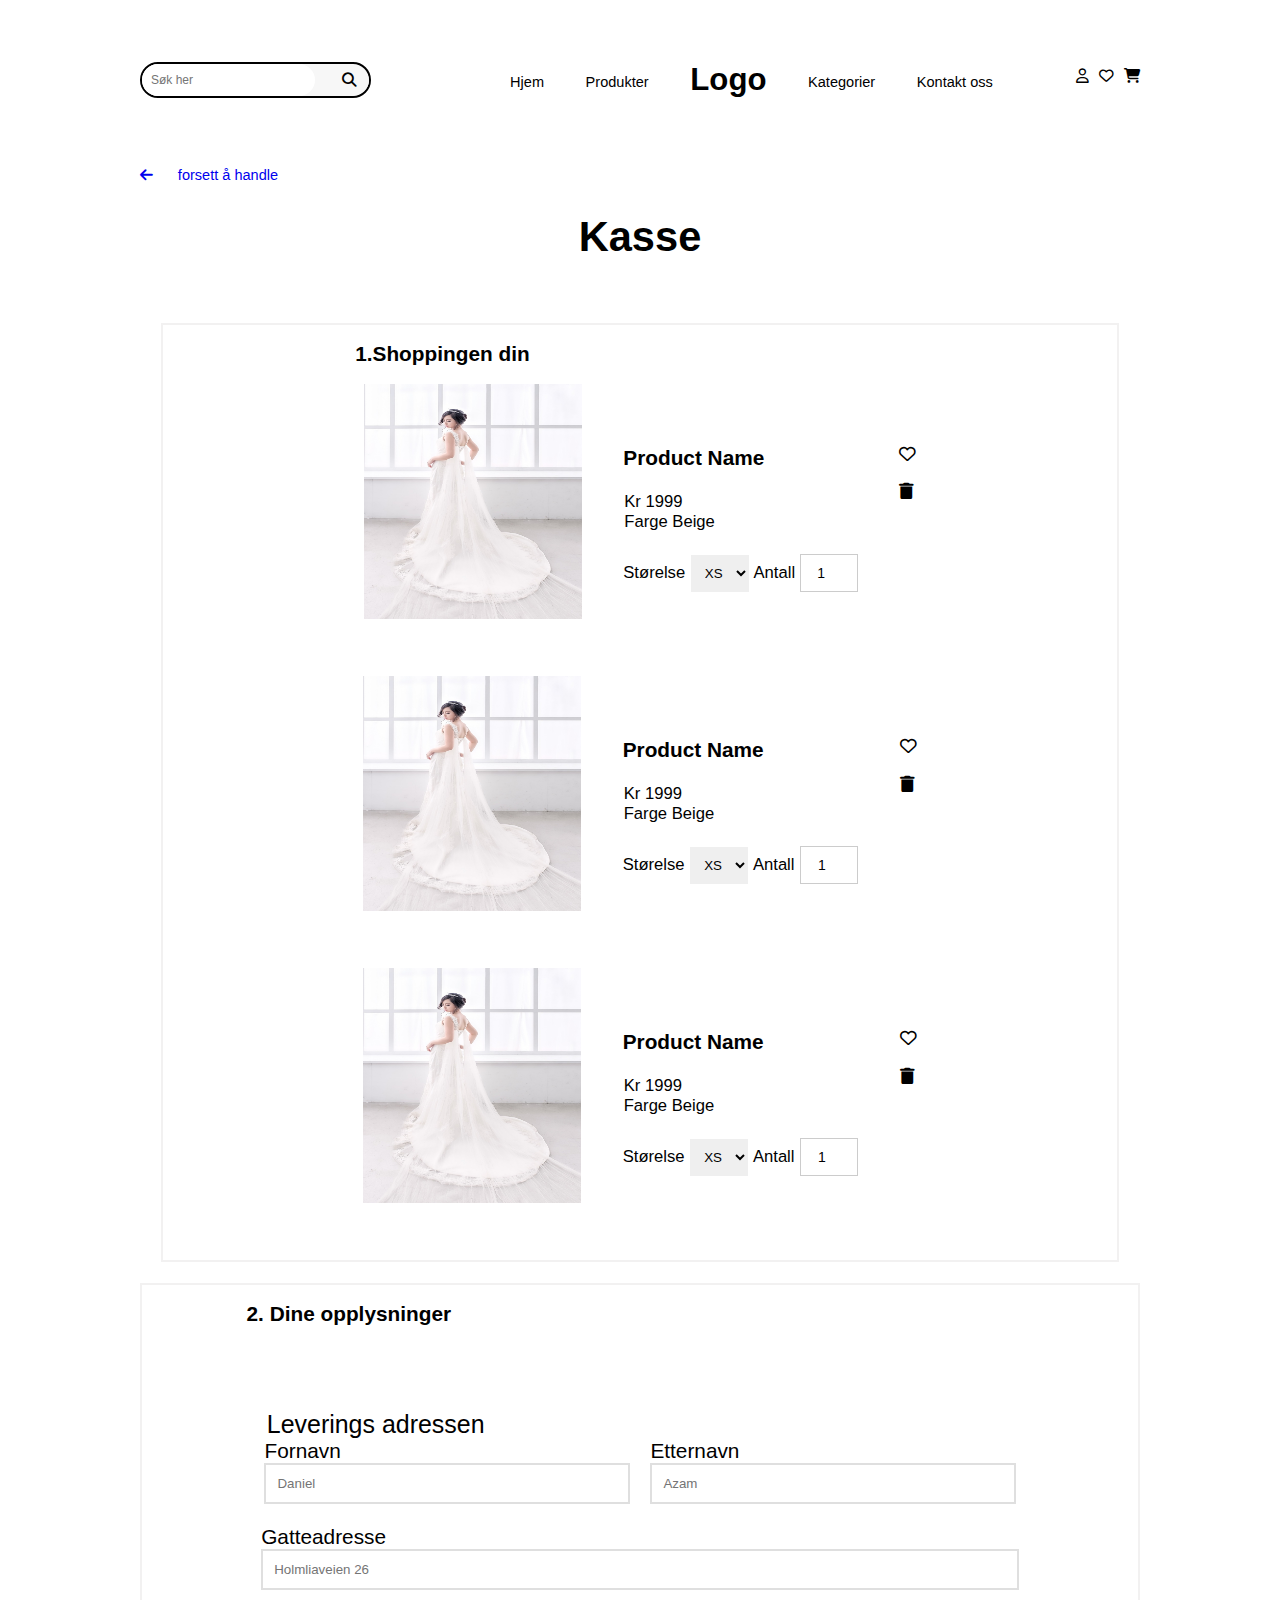
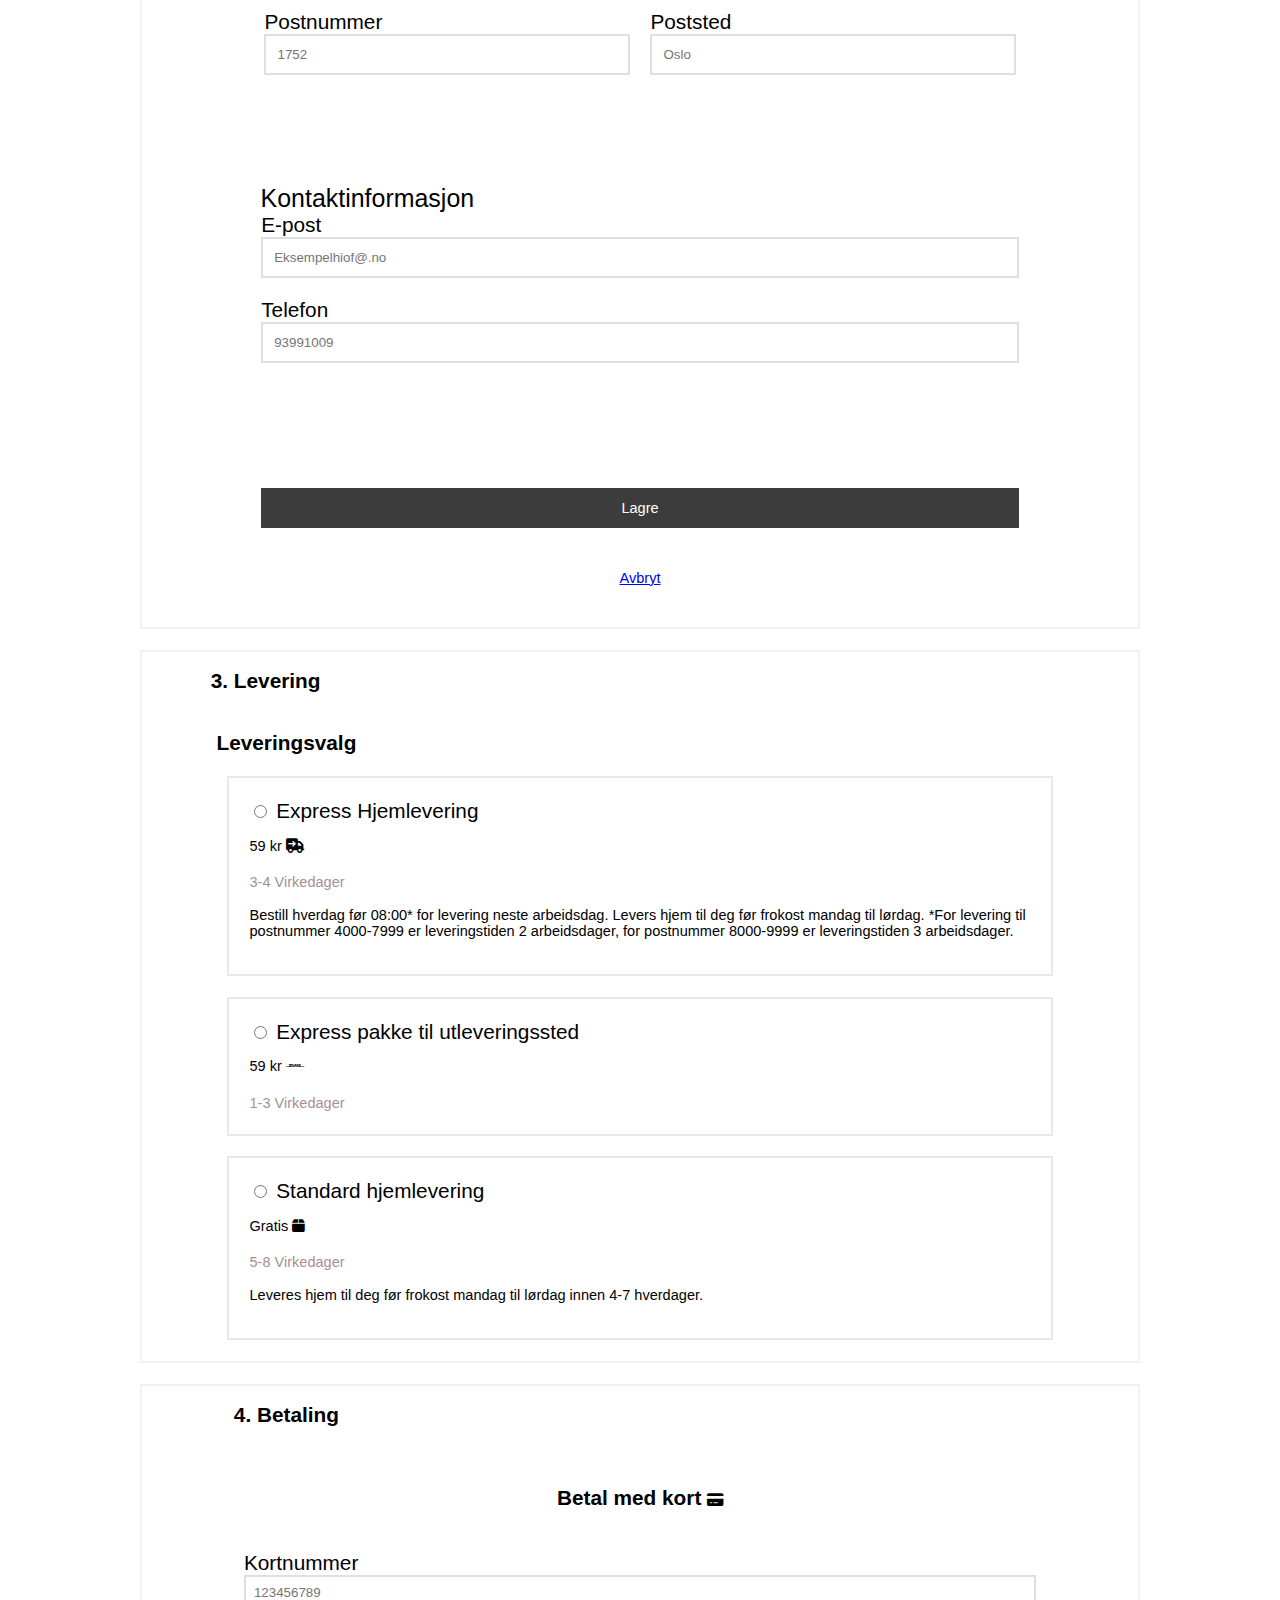
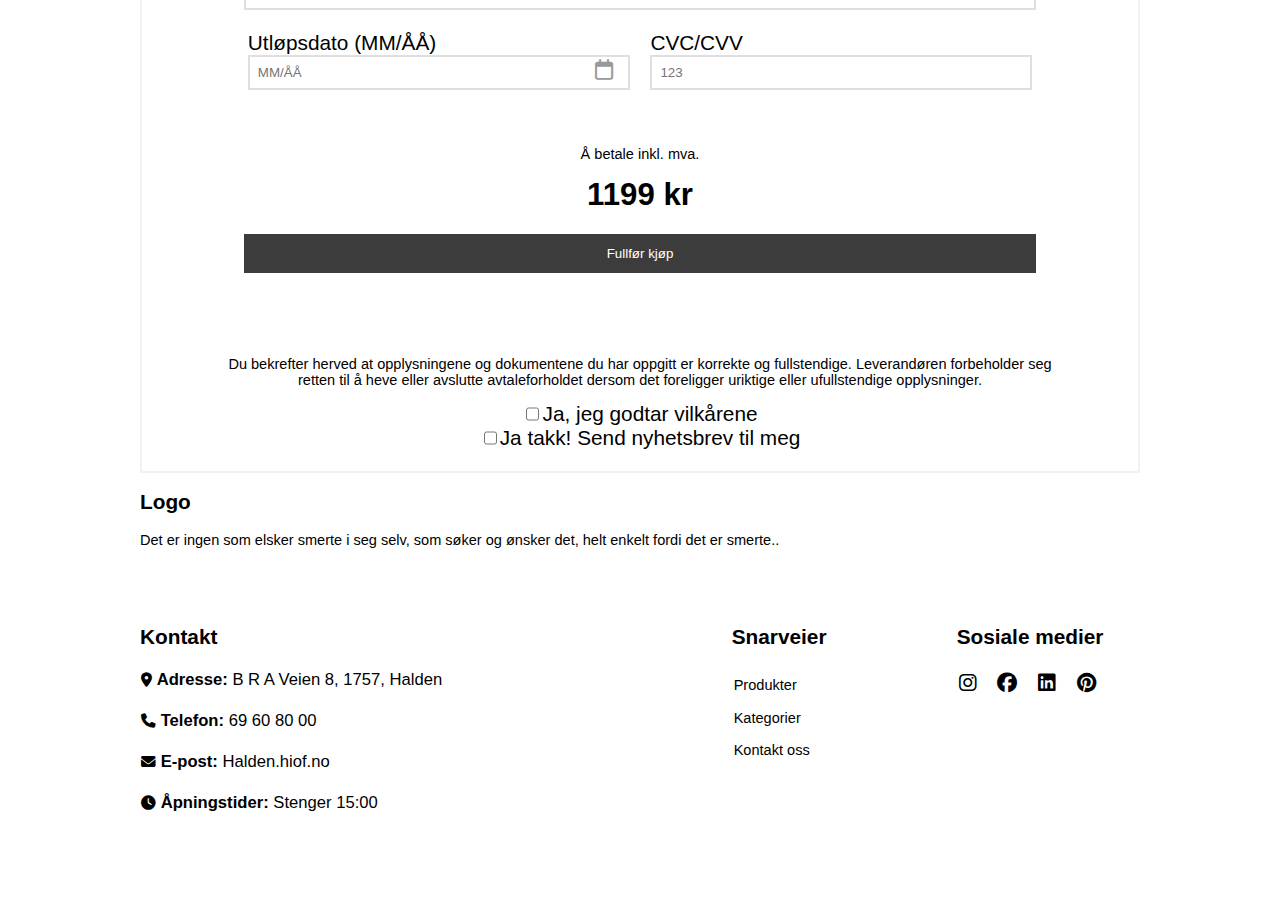
<file: Eksamen/checkout.html>
<!DOCTYPE html>
<html lang="nb">
<head>
    <meta charset="UTF-8">
    <meta name="viewport" content="width=device-width, initial-scale=1.0">
    <meta name="online_store" content="Daniel-Azam">
    <meta name="description" content="this is an online shopping store">
    <link rel="stylesheet" href="ikoner/css/solid.css">
    <link rel="stylesheet" href="ikoner/css/regular.css">
    <link rel="stylesheet" href="ikoner/css/fontawesome.css">
    <link rel="stylesheet" href="ikoner/css/brands.css">
    <link rel="stylesheet" href="css/style.css">
    <title>Checkout</title>
</head>
<body>
    <div id="checkout_container">
        <header id="Global_header" aria-label="Global header">
            <form id="søkefelt" aria-label="Søkefelt">
                <input type="search" placeholder="Søk her" title="Søk her" aria-label="Søk her">
                <button type="submit" title="Søk etter" aria-label="Søk"><i class="fa-solid fa-magnifying-glass" aria-hidden="true"></i></button>
            </form>
            <nav id="header_navigeringsmeny" aria-label="Hovedmeny">
                <ul id="header_navigeringsliste1" aria-label="Navigeringslenker">
                    <li class="hjemogprodukter">
                        <a href="index.html" aria-label="Gå til hjem">Hjem</a>
                    </li>
                    <li class="hjemogprodukter">
                        <a href="index.html#Våre_mest_populære_produkter" aria-label="Gå til våre mest populære produkter">Produkter</a>
                    </li>
                    <li>
                        <a id="Logo1" href="index.html" aria-label="Gå til hjemmesiden"><span id="Logo">Logo</span></a>
                    </li>
                    <li class="kontaktossogkatogerier">
                        <a href="index.html#Våre_med_populære_kategorier" aria-label="Gå til våre mest populære kategorier">Kategorier</a>
                    </li>
                    <li class="kontaktossogkatogerier">
                        <a href="#Global_footer" aria-label="Gå til kontakt oss-seksjonen">Kontakt oss</a>
                    </li>
                </ul>
                <ul id="header_navigeringsliste2" aria-label="Brukermeny">
                    <li>
                        <a href="#" aria-label="Gå til brukerkonto"><i class="fa-regular fa-user" aria-hidden="true"></i></a>
                    </li>
                    <li>
                        <a href="#" aria-label="Gå til ønskeliste"><i class="fa-regular fa-heart" aria-hidden="true"></i></a>
                    </li>
                    <li>
                        <a href="checkout.html" aria-label="Gå til handlekurv"><i class="fa-solid fa-cart-shopping" aria-hidden="true"></i></a>
                    </li>
                </ul>
            </nav>
        </header>
        
        <main id="main_checkout">
            <section id="Section1_kasse">
                <nav>
                    <a href="index.html"><i class="fa-solid fa-arrow-left"></i> forsett å handle</a>
                </nav>
                <h1>Kasse</h1>
            </section>
            <section id="Section2_kasse">
                <h2>1.Shoppingen din</h2>
                <article class="checkout_produktkort">
                    <figure>
                        <picture>
                            <img src="../Eksamen/bilder/bride_pic.jpg" alt="produkbildet">
                        </picture>
                        <figcaption>
                            <h3>Product Name</h3>
                            <ul>
                                <li>Kr 1999</li>
                                <li>Farge Beige</li>
                            </ul>
                            <form>
                                <label>
                                    Størelse
                                <select name="Størelse">
                                    <option value="XS">XS</option>
                                    <option value="S">S</option>
                                    <option value="M">M</option>
                                    <option value="L">L</option>
                                    <option value="XL">XL</option>
                                </select>
                                </label>
                                <label for="antall"> Antall
                                    <input type="number" id="antall" name="antall" value="1" min="1" aria-label="Antall">
                                </label>                                            
                            </form>
                        </figcaption>
                    </figure>
                        <p>
                            <i class="fa-regular fa-heart"></i>
                            <i class="fa-solid fa-trash"></i>
                        </p>
                </article>
                <article class="checkout_produktkort">
                    <figure>
                        <picture>
                            <img src="../Eksamen/bilder/bride_pic.jpg" alt="produkbildet">
                        </picture>
                            <figcaption>
                                <h3>Product Name</h3>
                                <ul>
                                    <li>Kr 1999</li>
                                    <li>Farge Beige</li>
                                </ul>               
                                <form>
                                    <label>
                                        Størelse
                                    <select name="Størelse">
                                        <option value="XS">XS</option>
                                        <option value="S">S</option>
                                        <option value="M">M</option>
                                        <option value="L">L</option>
                                        <option value="XL">XL</option>
                                    </select>
                                    </label>
                                    <label for="antall2">Antall</label>
                                        <input type="number" id="antall2" name="antall" value="1" min="1" aria-label="Antall">
                                </form>
                            </figcaption>
                    </figure>
                        <p>
                            <i class="fa-regular fa-heart"></i>
                            <i class="fa-solid fa-trash"></i>
                        </p>
                </article>
                <article class="checkout_produktkort">
                    <figure>
                        <picture>
                            <img src="../Eksamen/bilder/bride_pic.jpg" alt="produkbildet">
                        </picture>
                        <figcaption>
                            <h3>Product Name</h3>
                            <ul>
                                <li>Kr 1999</li>
                                <li>Farge Beige</li>
                            </ul>
                            <form>
                                <label>
                                    Størelse
                                <select name="Størelse">
                                    <option value="XS">XS</option>
                                    <option value="S">S</option>
                                    <option value="M">M</option>
                                    <option value="L">L</option>
                                    <option value="XL">XL</option>
                                </select>
                                </label>
                                <label for="antall3">Antall</label>
                                    <input type="number" id="antall3" name="antall" value="1" min="1" aria-label="Antall">
                            </form>
                        </figcaption>
                    </figure>
                        <p>
                            <i class="fa-regular fa-heart"></i>
                            <i class="fa-solid fa-trash"></i>
                        </p>
                </article>
            </section>
            <section id="Section3_kasse">
                <h2>2. Dine opplysninger</h2>
                <article id="leverings_adressen">
                    <h3>Leverings adressen</h3>
                    <form method="post" id="Form_dine_opplysninger">
                        <label id="fornavn1" for="fornavn">Fornavn
                            <input type="text" name="Fornavn" placeholder="Daniel" id="fornavn" maxlength="30" required title="Fornavn">
                        </label>                        
                        <label id="etternavn1" for="etternavn">Etternavn
                            <input type="text" name="Etternavn" placeholder="Azam" id="etternavn" maxlength="30" required title="Etternavn">
                        </label>
                        <label id="gateadresse1" for="gateadresse">Gatteadresse
                            <input type="text" name="gateadresse" placeholder="Holmliaveien 26" id="gateadresse" maxlength="50" required title="Vennligst skriv inn din gateadresse">
                        </label>
                        <label id="postnummer1" for="postnummer">Postnummer
                            <input type="number" id="postnummer" name="postnummer" placeholder="1752" required min="1000" max="9999" title="Vennligst skriv inn din postnummer">
                        </label>
                        <label id="Poststed1" for="Poststed">Poststed
                            <input type="text" name="Poststed" placeholder="Oslo" id="Poststed" maxlength="50" required title="Vennligst skriv inn ditt Poststed">
                        </label>
                    </form>
                </article>
                <article id="Kontaktinformasjon">
                    <h3>Kontaktinformasjon</h3>
                    <form method="post" id="form_kontaktinformasjon">
                        <label>
                            E-post 
                            <input type="email" name="email" placeholder="Eksempelhiof@.no" pattern="[a-z0-9._%+\-]+@[a-z0-9.\-]+\.[a-z]{2,}$" required title="Skriv inn din E-post">
                        </label>
                        <label>
                            Telefon
                            <input type="tel" name="mobilnummer" placeholder="93991009" pattern="^[0-9]{8}$" required title="Skriv inn din Telefon Nummer">
                        </label>
                        
                    </form>
                </article>
                <article id="knapper">
                    <a id="lagre_knapp" href="#">Lagre</a>
                    <a id="Avbryt_knapp" href="#">Avbryt</a>
                </article>
            </section>
            <section id="Section4_kasse">
                <h2>3. Levering</h2>
            
                <h3>Leveringsvalg</h3>
                <form>
                    <article class="Levering">
                        <label>
                            <input type="radio" name="valg" value="express-hjem" required>
                            Express Hjemlevering
                        </label>
                        <p>59 kr <i class="fa-solid fa-truck-arrow-right"></i></p>
                        <span>3-4 Virkedager</span>
                        <p>Bestill hverdag før 08:00* for levering neste arbeidsdag. Levers hjem til deg før frokost mandag til lørdag. *For levering til postnummer 4000-7999 er leveringstiden 2 arbeidsdager, for postnummer 8000-9999 er leveringstiden 3 arbeidsdager.</p>
                    </article>
                    
                    <article class="Levering">
                        <label>
                            <input type="radio" name="valg" value="express-utlevering" required>
                            Express pakke til utleveringssted
                        </label>
                        <p>59 kr <i class="fa-brands fa-dhl"></i></p>
                        <span>1-3 Virkedager</span>
                    </article>
                    
                    <article class="Levering">
                        <label>
                            <input type="radio" name="valg" value="standard-hjem" required>
                            Standard hjemlevering
                        </label>
                        <p>Gratis <i class="fa-solid fa-box"></i></p>
                        <span>5-8 Virkedager</span>
                        <p>Leveres hjem til deg før frokost mandag til lørdag innen 4-7 hverdager.</p>
                    </article>
                </form>
            </section>
            
            <section id="Section5_kasse">
                <h2>4. Betaling</h2>

                <form id="betalingsskjema">
                    <article id="betalingsskjema1" >
                        <h3>Betal med kort <i class="fa-solid fa-credit-card"></i></h3>
                        <label id="kortnummer1" for="kortnummer">Kortnummer
                            <input type="number" id="kortnummer" name="kortnummer" placeholder="123456789" required title="Skriv inn ditt kortnummer">
                        </label>
                        
                        <label id="utlopsdato1" for="utlopsdato">Utløpsdato (MM/ÅÅ)
                            <input type="text" id="utlopsdato" name="utlopsdato" placeholder="MM/ÅÅ" required pattern="\d{2}/\d{2}" title="Fyll inn utlopsdato på ditt kort"> 
                            <i class="fa-regular fa-calendar"></i>
                        </label>
                        
                        <label id="cvc1" for="cvc">CVC/CVV
                            <input type="text" id="cvc" name="cvc" placeholder="123" required pattern="\d{3}" title="fyll inn de tre bakerste kodene i bak i kortet ditt">
                        </label>
                    </article>
                    <article id="Total_pris1">       
                        <p>Å betale inkl. mva.</p>
                        <span id="Total_pris">1199 kr</span>
                    
                        <button type="submit" id="Fullfør_kjøp_knapp">Fullfør kjøp</button>
                    </article>
                    <article id="vilkår_artikkel">
                        <p id="vilkårene_tekst">
                            Du bekrefter herved at opplysningene og dokumentene du har
                            oppgitt er korrekte og fullstendige. Leverandøren forbeholder seg
                            retten til å heve eller avslutte avtaleforholdet dersom det foreligger
                            uriktige eller ufullstendige opplysninger.
                        </p>
                        <label class="checkbox_vilkår">
                            <input type="checkbox" name="godtar_vilkår" required>
                            Ja, jeg godtar vilkårene
                        </label>
                        
                        <label class="checkbox_vilkår">
                            <input type="checkbox" name="nyhetsbrev">
                            Ja takk! Send nyhetsbrev til meg
                        </label>
                    </article>
                    </form>

            </section>
        </main>
        <footer id="Global_footer" aria-label="Global footer">
            <section id="footer_logo" aria-label="Logo og beskrivelse">
                <h2>Logo</h2>
                <p>Det er ingen som elsker smerte i seg selv, som søker og ønsker det, helt enkelt fordi det er smerte..</p>
            </section>
            <section id="Kontakt_oss" aria-label="Kontaktinformasjon">
                <h3>Kontakt</h3>
                <ul>
                    <li>
                        <i class="fa-solid fa-location-dot" aria-hidden="true"></i> 
                        <span class="Footer_skrift">Adresse:</span> B R A Veien 8, 1757, Halden
                    </li>
                    <li>
                        <i class="fa-solid fa-phone" aria-hidden="true"></i> 
                        <span class="Footer_skrift">Telefon:</span> 69 60 80 00
                    </li>
                    <li>
                        <i class="fa-solid fa-envelope" aria-hidden="true"></i> 
                        <span class="Footer_skrift">E-post:</span> Halden.hiof.no
                    </li>
                    <li>
                        <i class="fa-solid fa-clock" aria-hidden="true"></i> 
                        <span class="Footer_skrift">Åpningstider:</span> Stenger 15:00
                    </li>
                </ul>
            </section>
            <section id="Snarveier" aria-label="Snarveier">
                <h3>Snarveier</h3>
                <nav aria-label="Navigeringslenker">
                    <ul>
                        <li class="footer_liste">
                            <a href="index.html#Våre_mest_populære_produkter" aria-label="Gå til våre mest populære produkter">Produkter</a>
                        </li>
                        <li class="footer_liste">
                            <a href="index.html#Våre_med_populære_kategorier" aria-label="Gå til våre mest populære kategorier">Kategorier</a>
                        </li>
                        <li class="footer_liste">
                            <a href="index.html#Kontakt_oss" aria-label="Gå til kontakt oss-seksjonen">Kontakt oss</a>
                        </li>
                    </ul>
                </nav>
            </section>
            <section id="sosiale_medier" aria-label="Sosiale medier">
                <h3>Sosiale medier</h3>
                <ul>
                    <li class="footer_liste">
                        <a href="https://www.instagram.com/" target="_blank" aria-label="Følg oss på Instagram">
                            <i class="fa-brands fa-instagram" aria-hidden="true"></i>
                        </a>
                    </li>
                    <li class="footer_liste">
                        <a href="https://www.facebook.com/" target="_blank" aria-label="Følg oss på Facebook">
                            <i class="fa-brands fa-facebook" aria-hidden="true"></i>
                        </a>
                    </li>
                    <li class="footer_liste">
                        <a href="https://www.linkedin.com/" target="_blank" aria-label="Følg oss på LinkedIn">
                            <i class="fa-brands fa-linkedin" aria-hidden="true"></i>
                        </a>
                    </li>
                    <li class="footer_liste">
                        <a href="https://no.pinterest.com/" target="_blank" aria-label="Følg oss på Pinterest">
                            <i class="fa-brands fa-pinterest" aria-hidden="true"></i>
                        </a>
                    </li>
                </ul>
            </section>
        </footer>
        
    </div>
    
</body>

</html>
</file>
<file: Eksamen/css/style.css>
html{
    /*Det er slik man koder for responsiv skrift */
    font-size: calc(0.5rem + 1vw)
}

body{
    
    font-family: Arial, Helvetica, sans-serif;
    margin: 10px;
    gap: 20px;

}


#Logo{font-size: 3rem;
        font-weight: bold;

}
h2{font-size: 1.8rem;}
h3{font-size: 1.6rem;}
h4{font-size: 1.4rem;}
p, a{font-size: 1rem;}




.Footer_skrift{
    font-weight: bold;
}

li{
    list-style: none;
}

#Global_header{
    display: flex;
    flex-wrap: wrap;
    padding: 2rem;
    flex-direction: column;
}


#header_navigeringsliste1{
    display: flex;
    gap: 1rem;
    flex-direction: column;
    justify-content: center;
    align-items: center;
    padding: 0;

    li a{
        text-decoration: none;
        color: black;
    }
}

#header_navigeringsliste2{
    display: flex;
    justify-content: center;
    padding: 0;
    gap: 0.5rem;

    li a{
        color: black;
    }
}

#søkefelt {
    display: flex;
    justify-content: center;
    align-items: center;
    border: 2px solid #000000;
    border-radius: 43px;
    padding: 2px;
    background-color: #f7f7f7;
  }
  
  #søkefelt input{
    width: 82%;
    padding: 4px;
    border: none;
    border-radius: 16px;
    font-size: 15px;
  }
  
  #søkefelt button {
    border: none;
    padding: 8px 12px;
    border-radius: 50%;
    cursor: pointer;
    margin-left: 10px;
  }

#banner #slide11{
    display: flex !important;
    flex-wrap: wrap;
    background-image: url("../bilder/havet_i_Syria.jpg");
    /*image by pixapay https://pixabay.com/photos/sunset-rocks-beach-dusk-twilight-1985086/*/
    flex-direction: column;
    text-align: right;
    border-radius: 12px;
    height: 60vh;
    padding: 20px; 
    gap: 40px;
    position: relative;
    background-size: cover; 
    background-position: center; 
    color: white; 
    }

    #banner #slide22, #slide33{
        display: none;
    }

    #banner i{
        display: none;
    }

#banner #slide11 h2 {
    margin: 0 auto; /* Fjern fast margin og sentrer horisontalt */
    max-width: 90%; /* Sørger for at teksten ikke strekker seg utenfor */
    text-align: right;
    word-wrap: break-word; /* Bryt lange ord */
    color: black;
}

#banner #slide11 p {
    max-width: 98%;
    text-align: right;
    color: black;
    margin: 0 auto;
}

#banner  #slide11 nav{
    background-color: rgba(255, 255, 255, 0.8);
    border-radius: 24px;
    position: absolute;
    bottom: 37px;
    left: 70%;
    padding: 10px 20px;
}

#banner #slide11 nav a{
    text-decoration: none;
    color: black;
    padding: 10px;
    font-weight: bolder;
    display: inline-block;
}

#Våre_mest_populære_produkter{
    display: flex;
    flex-wrap: wrap;
    align-items: center;
    justify-content: center;
    flex-direction: column;
    h2{
        font-weight: bold;
    }
    nav ul{
        display: flex;
        gap: 3rem;
        padding: 0px;
    }
    nav ul li{
        border: 1px solid black;
        border-radius: 26px;
        padding: 13px;
    }
    #nye_produkter{
        background-color: black;
        a{
            color: white;
        }
    }
    nav ul li a{
        text-decoration: none;
        color: #000000;
        
    }

}


.produkt_kort {
    position: relative;
    display: flex;
    flex-direction: column; 
    align-items: flex-start; 
    max-width: 100%; 
    box-sizing: border-box; 
}

.produkt_kort figure {
    margin: 0;
    position: relative; 
    width: 100%;
}

.produkt_kort img {
    width: 100%; 
    height: auto; 
    border-radius: 24px;
}

.produkt_kort .Pris {
    text-align: right;
    font-weight: bolder;
    width: 100%; 
    margin-top: 10px; 
}

.produkt_kort a {
    text-decoration: none;
    color: #000000;
    font-weight: bolder;
    margin-top: 10px; 
    display: block; 
}

.produkt_kort button {
    position: absolute;
    top: 10px;
    right: 10px;
    background: rgb(221, 221, 221, 1);
    border: none;
    padding: 11px;
    border-radius: 50%;
    cursor: pointer;
    z-index: 10; /* Sørger for at knappen er over bildet */
}

.produkt_kort button i {
    color: #ffffff80 ;
    font-size: 18px;
}



#Våre_med_populære_kategorier{
    display: flex;
    flex-wrap: wrap;
    flex-direction: column;
    justify-content: space-between;
    align-items: center;
    gap: 20px;

}
#Våre_med_populære_kategorier article{
    width: 100%;
    max-width: 402px;
    height: 300px;
    background-size: cover;
    border-radius: 46px;
    display: flex;
    justify-content: center;
    align-items: center;
}
#Kategori1{
    background-image: url(../bilder/masse_randome_ting.png);
    /*Image from https://picsum.photos/images*/
}

#Kategori2{
    background-image: url(../bilder/dame_sko.png);
    /*Image from https://picsum.photos/images*/
}

#Kategori3{
    background-image: url(../bilder/bok.png);
    /*Image from https://picsum.photos/images*/
}

#Kategori4{
    background-image: url(../bilder/Trær.png);
    /*Image from https://picsum.photos/images*/
}

#Kategori5{
    background-image: url(../bilder/vei_iskogen.png);
    /*Image from https://picsum.photos/images*/
}

#Våre_med_populære_kategorier article h3{
    position: absolute;
    color: white;
}

.Anmeldelser_kort{
    max-width: 289px;
    display: flex;
    flex: 0 0 70%; /* Dette gjør at hvert kort tar opp 70% av bredden */
}


.Anmeldelser_kort img { 
    border-radius: 50%;
    height: 94px;
    width: 94px;
}


.Anmeldelser h2{
    text-align: left; 
    margin-bottom: 20px;
}

#Anmeldelser_uten_overskrift{
    padding: 20px;
    overflow-x: auto; 
    display: flex; 
    gap: 20px; 
    text-align: left;
}

#Global_footer{
    display: grid;
    grid-template-columns: 1fr 1fr 1fr;
    grid-template-rows: auto auto auto;
}

#footer_logo{
    grid-column: 1/4;
    grid-row: 1/2;
}
#Kontakt_oss{
    grid-column: 1/3;
    grid-row: 2/3;
}
#Snarveier{
    grid-column: 3/4;
    grid-row: 2/3;
}
#sosiale_medier{
    grid-column: 1/4;
    grid-row: 3/4;
}

#Kontakt_oss ul{
    gap: 1rem;
    display: flex;
    text-align: left;
    flex-direction: column;
    padding: 2px;
}

#Snarveier ul{
    gap: 1rem;
    display: flex;
    text-align: left;
    flex-direction: column;
    padding: 2px;
}

#sosiale_medier ul{
    gap: 3rem;
    display: flex;
    text-align: left;
    padding: 2px;
}


#sosiale_medier ul li a i{
    font-size: 2rem;
}

.footer_liste a{
    text-decoration: none;
    color: #000000;
}
.footer_liste{
    gap: 1rem;
}

#breadcrumb1 ul{
    display: flex;
    gap: 1rem;
    text-align: left;
    padding: 0;
}

#breadcrumb1 ul li a{
    text-decoration: none;
    color: black;
    font: 1rem;
}

.Produktnavn_breadcrumb{
    font-weight: bolder;
    font: 1rem;
}

#Stor_bride_bilde{
    max-width: 100%;
    height: 100%;
    display: flex;
}
.liten_bride_bilde{
    max-width: 100%;
    height: 100%;
    display: flex;
}

#prdoukt_bildet_bride{
    display: grid;
    grid-template-columns: 1fr 3fr;
    grid-template-rows: auto auto auto;
}
#Stor_bride_bilde1{
    grid-column: 2/3;
    grid-row: 1/4;
}
.liten_bride_bilde1{
    grid-column: 1/2;
    grid-row: 1/2;
}
.liten_bride_bilde2{
    grid-column: 1/2;
    grid-row: 2/3;
}
.liten_bride_bilde3{
    grid-column: 1/2;
    grid-row: 3/4;
}
#prdoukt_bildet_bride{
    gap: 1rem;
}

#produkt_farge{
    font-weight: bolder;
}
#info_om_produkte{
    display: flex;
    flex-direction: column;
    gap: 1rem;
}
#legg_handle_kurv_knapp{
    display: flex;
    gap: 1rem;
    margin-bottom: 2rem;
}

#knapp_kurv{
    width: 87%;
    background-color: black;
    color: white;
    padding: 1.1rem;
    border-radius: 1px;
    border: 1rem;
}
#hjerte_knapp2{
    width: 12%;
    background-color: white;
    border: 1px #9f9f9f solid;
}


#størelse_valg{
    justify-content: center;
    display: flex;
    select{
        width: 100%;
        border-radius: 1px;
        padding: 1rem;
        border: 1px #b9adad solid;
    }
}


details {
    margin-bottom: 32px; 
    padding-bottom: 16px; 
    border-bottom: 1px solid #ccc;

}

details summary {
    font-size: 1rem;
    font-weight: bold;
    cursor: pointer;
    display: flex;
    justify-content: space-between;
    align-items: center;
}

details ul, details p, details table {
    margin-top: 8px;
    font-size: 0.9rem;
    line-height: 1.5;
}
#Stjener_for_andmelser{
    display: flex;
}
#Anmeldelser_kort1{
    border-bottom: none;
}

#Metriale_og_vedlikehold{
    border-top: 1px solid #ccc;
    margin-bottom: 16px;
    padding-top: 16px;
}

#Metriale_og_vedlikehold ul li{
    list-style: disc;
}


#alle_produkten_i_produktsiden {
    display: flex; 
    overflow-x: auto; 
    gap: 1rem; 
    padding: 1rem 0;
}

.produkt_kort2 {
    position: relative;
    display: flex;
    flex: 0 0 auto; 
    width: 55%;
}

.produkt_kort2 figure {
    margin: 0;
    position: relative; 
    width: 100%;
}

.produkt_kort2 img {
    width: 100%; 
    height: 200px; 
    border-radius: 24px;
}

.produkt_kort2 .Pris {
    text-align: right;
    font-weight: bolder;
    width: 100%; 
    margin-top: 10px; 
}

.produkt_kort2 a {
    text-decoration: none;
    color: #000000;
    font-weight: bolder;
    margin-top: 10px; 
    display: block; 
}

.produkt_kort2 button {
    position: absolute;
    top: 10px;
    right: 10px;
    background: rgb(179, 168, 165);
    border: none;
    padding: 8px;
    border-radius: 50%;
    cursor: pointer;
    z-index: 10; /* Sørger for at knappen er over bildet */
}

.produkt_kort2 button i {
    color: #fff ;
    font-size: 16px;
}

#Section1_kasse nav a{
    text-decoration: none;
    i{
        margin-right: 1rem;
    }
}
#Section1_kasse h1{
    display: flex;
    justify-content: center;
    font-weight: bolder;
    font-size: 2rem;
}

#Section1_kasse{
    margin-bottom: 3rem;
}

#Section2_kasse{
    display: flex;
    flex-direction: column;
    text-align: left;
    margin: 1rem;
    ul{
        padding: 1px;
    }
    form{
        margin-bottom: 4rem;
    }
    h3, ul, form, p{
        margin-left: 2rem;
    }
    article p i{
        font-size: 1.2rem;
    }
    article figure figcaption h3{
        margin-bottom: 0;
    }
}
.checkout_produktkort{
    width: 100%;
}
#Section2_kasse article figure{
    margin: 0;
}

#Section2_kasse article figure picture img{
    width: 152px;
    height: 184px;
    max-width: 100%;
    margin: 2rem;
    margin-left: 0;

}
#Section2_kasse article figure figcaption form label select{
    border: 1px solid white;
    padding: 10px;
}
#Section2_kasse article p{
    display: flex;
    gap: 1rem;
}

#Form_dine_opplysninger{
    display: flex;
    flex-direction: column;

    label{
        display: flex;
        flex-direction: column;
        font-weight: bolder;
    }
    input{
        border: 2px solid #dfdfdf;
        padding: 11px
    }
}
#Section3_kasse h3{
    margin-bottom: 0;
    font-size: 1.2rem;
    font-weight: normal;

}
#Section3_kasse article{
    margin: 2rem;
}
#Kontaktinformasjon{
    margin-top: 2rem;
    display: flex;
    flex-direction: column;
}
#form_kontaktinformasjon{
    display: flex;
    flex-direction: column;
}

#form_kontaktinformasjon label{
    width: 100%;
    display: flex;
    flex-direction: column;
    input{
        border: 2px solid #dfdfdf;
        padding: 11px
    }
}

#lagre_knapp{
    display: flex;
    justify-content: center;
    text-decoration: none;
    color: white;
    background-color: #3c3c3c;
    padding: 12px;
    margin-top: 2rem;
}

#Avbryt_knapp{
    display: flex;
    justify-content: center;
    margin-top: 2rem;
}

#Section4_kasse{
    display: flex;
    flex-direction: column;
    margin: 2rem;
    form{
        display: flex;
        flex-direction: column;
        gap: 1rem;
    }
}
.Levering{
    border: 2px solid #e8e8e8;
    gap: 2rem;
}

#Section5_kasse{
    display: flex;
    flex-direction: column;
    #betalingsskjema1{
        display: flex;
        flex-direction: column;
        margin: 1rem;
        label{
            display: flex;
            flex-direction: column;
        }
        input{
            border: 2px solid #dfdfdf;
            padding: 8px;
        }
    }
    #Total_pris1{
        display: flex;
        flex-direction: column;
        margin: 1rem;
        p{
            display: flex;
            justify-content: center;
        }
    }
}
#utlopsdato1 {
    position: relative;
    display: inline-block;
    width: 100%;
}

#utlopsdato {
    width: 100%; 
    padding-right: 2.5rem; 
    box-sizing: border-box; 
}

#utlopsdato1 i {
    position: absolute;
    right: 0.8rem;
    top: 47%;
    pointer-events: none;
    color: #999;
    font-size: 1.4rem;
}

#Fullfør_kjøp_knapp{
    display: flex;
    justify-content: center;
    padding: 12px;
    background-color:#3c3c3c;
    color: white;
    border: none;
}

#Total_pris{
    display: flex;
    justify-content: center;
    font-weight: bolder;
    font-size: 1.5rem;
    margin-bottom: 1rem;
}
#vilkårene_tekst{
    display: flex;
    justify-content: center;
    margin-top: 2rem;
}

.checkbox_vilkår{
    display: flex;
    justify-content: center;
}




@media  (min-width: 700px) and (max-width: 1300px){
        
    html{
        font-size: calc(0.5rem + 1vw)
    }
    
    
    *{
        box-sizing: border-box;
    }
    body{
        font-family: Arial, Helvetica, sans-serif;
        max-width: 1200px;
        margin: 0 auto;
    }
    
    h1{font-size: 1.6rem;}
    h2{font-size: 1.3rem;}
    h3{font-size: 1rem;}
    h4{font-size: 1rem;}
    p, a{font-size: 0.7rem;}
    i{font-size: 0.7rem;}
    #Logo{font-size: 1.5rem;}
    
        #global_container{
            display: grid;
            grid-template-columns: 0.5fr 5fr 0.5fr;
            grid-template-rows: auto auto auto;
        }

        #Global_header, #global_main, #Global_footer{
            grid-column: 2/3;
        }
        #Global_header{
            grid-row: 1/2;
        }
        #global_main{
            grid-row: 2/3;
        }
        #Global_footer{
            grid-row: 3/4;
        }

        #Global_header {
            display: flex;
            flex-direction: row; 
            flex-wrap: wrap;
            justify-content: space-between;
            align-items: center;
            padding: 0px;
            margin-top: 2rem;
            margin-bottom: 2rem;
        }
        #header_navigeringsliste2 li a:hover i.fa-cart-shopping {
            transform: scale(1.4); 
        }
        #søkefelt{
            padding: 0px;
            display: flex;
            flex-direction: row;
        }
        #søkefelt input {
            width: 100%;
            padding: 9px;
            border: none;
            border-radius: 16px;
            font-size: 12px;
          }
        #søkefelt button {
            border: none;
            padding: 8px 12px;
            border-radius: 50%;
            margin-left: 15px;
            background-color: #f7f7f7;
          }

    
        #header_navigeringsliste1, 
        #header_navigeringsliste2 {
            display: flex;
            flex-wrap: wrap;
            flex-direction: row; 
            gap: 2rem; 
            li a:hover{
                text-decoration: underline;
            }
            #Logo1:hover{
                text-decoration: none;
            }
        }
        #header_navigeringsmeny{
            display: flex;
            flex-wrap: wrap;
            flex-direction: row;
            gap: 4rem;
        }
        #header_navigeringsliste2{
            gap: 10px;
        }


        #Global_footer{
            display: grid;
            grid-template-columns: 3fr 1fr 1fr;
            grid-template-rows: auto auto;
            gap: 2rem;
            margin-bottom: 4rem;
        }
        
        #footer_logo{
            grid-column: 1/4;
            grid-row: 1/2;
        }
        #Kontakt_oss{
            grid-column: 1/2;
            grid-row: 2/3;
        }
        #Snarveier{
            grid-column: 2/3;
            grid-row: 2/3;
        }
        #sosiale_medier{
            grid-column: 3/4;
            grid-row: 2/3;
        }
        
        #Kontakt_oss ul{
            gap: 1rem;
            display: flex;
            text-align: left;
            flex-direction: column;
            padding: 1px;
            li{
                font-size: 0.8rem;
            }
        }
        
        #Snarveier ul{
            gap: 0.4rem;
            display: flex;
            text-align: left;
            flex-direction: column;
            padding: 2px;
        }
        
        #sosiale_medier ul{
            gap: 1rem;
            display: flex;
            text-align: center;
            padding: 2px;
        }
        
        
        #sosiale_medier ul li a i{
            font-size: 20px;
        }
        
        .footer_liste a{
            text-decoration: none;
            color: #000000;
        }
        .footer_liste{
            gap: 1rem;
        }

        #Våre_mest_populære_produkter{
            display: flex;
            flex-direction: row;
            flex-wrap: wrap;
            align-items: center;
            justify-content: center;
            margin-top: 2rem;
            gap: 2rem;
            h2{
                font-weight: bold;
            }
            .oppdag_det_beste{
                width: 100%;
                display: flex;
                justify-content: center;
            }
            nav{
                display: flex;
                justify-content: center;
                width: 100%;
            }
            nav ul{
                display: flex;
                gap: 1rem;
                padding: 0px;
            }
            nav ul li{
                border: 1px solid black;
                border-radius: 26px;
                padding: 6px 36px;
            }
            #nye_produkter{
                background-color: black;
                a{
                    color: white;
                }
            }
            #nye_produkter:hover{
                background-color: #534f4f;
            }
            nav ul li:hover{
                background-color: #534f4f;
            }
            nav ul li a{
                text-decoration: none;
                color: #000000;
                
            }
            nav ul li a:hover{
                color: white;
            }
            .produkt_kort button:hover {
                background: rgb(221, 70, 70);
            }
        
        }

        .produkt_kort{
            display: flex;
            flex-wrap: wrap;
            flex-direction: row;
            max-width: 300px;

        }

        #Våre_med_populære_kategorier{
            display: grid;
            flex-wrap: wrap;
            grid-template-columns: 1fr 1fr 1fr;
            grid-template-rows: auto auto auto auto auto;
            gap: 1rem;
            article{
                max-width: 100%;
            }
            h2{
                width: 100%;
                justify-content: center;
                display: flex;
                grid-column: 1/4;
                grid-row: 1/2;
            }
            p{
                display: flex;
                justify-content: center;
                margin-bottom: 3rem;
                width: 100%;
                grid-column: 1/4;
                grid-row: 2/3;
            }

            #Kategori1{
                width: 313px;
                grid-column: 1/2;
                grid-row: 3/4;
            }
            #Kategori2{
                width: 313px;
                grid-column: 2/3;
                grid-row: 3/4;
            }
            #Kategori3{
                width: 313px;
                grid-column: 3/4;
                grid-row: 3/5;
                height: 451px
            }
            #Kategori4{
                width: 864px;
                grid-column: 1/3;
                grid-row: 4/6;
                height: 100%;
            }
            #Kategori5{
                width: 300px;
                grid-column: 3/4;
                grid-row: 5/6;
            }
        }

        
        #produkut_container{
            display: grid;
            grid-template-columns: 0.5fr 5fr 0.5fr;
            grid-template-rows: auto auto auto auto auto;

        }
        #Global_header ,#breadcrumb1, #produktsiden_main,#aside_container ,#Global_footer{
            grid-column: 2/3;
        }
        #Global_header{
            grid-row: 1/2;
        }
        #breadcrumb1{
            grid-row: 2/3;
        }
        #produktsiden_main{
            grid-row: 3/4;
        }
        #aside_container{
            grid-row: 4/5;
        }
        #Global_footer{
            grid-row: 5/6;
        }


        #produktsiden_main{
            display: flex;
            gap: 1rem;
        }

        #bilder_for_produktsiden{
            max-width: 700px;
        }

        #info_om_produkte{
            max-width: 100%;
            width: 440px;
        }
        
        h2 {
            font-size: 1rem;
          }
        

        #bilder_for_produktsiden {
            max-width: 570px;
            width: 100%;
        }
          .Produktnavn_breadcrumb {
            font-weight: bolder;
            font-size: 0.8rem;
        }
        #info_om_produkte{
            gap:0.6rem;
        }

        #info_om_produkte details summary{
            font-size: 0.7rem;
        }
        details {
            padding-bottom: 32px
        }

        #størelse_valg :hover {
            border: 2px #000 solid;
        }
        #info_om_produkte #legg_handle_kurv_knapp #knapp_kurv:hover{
            background-color: #685f5f;
        }
        #info_om_produkte #hjerte_knapp2{
            width: 16%;
        }

        #info_om_produkte #hjerte_knapp2 i:hover{
            color: #e83e3e;
        }

        #Metriale_og_vedlikehold ul li {
            font-size: 0.7rem;
        }
        details p, details table {
            margin-top: 8px;
            font-size: 0.6rem;
            line-height: 1.4;
        }
        .produkt_kort2{
            width: 21%;
        }
        .produkt_kort2 button i {
            color: #fff;
            font-size: 16px;
          }
        .produkt_kort2 button:hover {
            background-color: #ff393980;
        }

        #checkout_container{
            display: grid;
            grid-template-columns: 0.5fr 5fr 0.5fr;
            grid-template-rows: auto auto auto;
        }

        #Global_header, #main_checkout, #Global_footer{
            grid-column: 2/3 ;
        }
        
        #Global_header{
            grid-row: 1/2;
        }

        #main_checkout{
            grid-row: 2/3;
        }

        #checkout_container #Global_footer{
            grid-row: 3/4;
        }

        #Section2_kasse{
            border: 2px #f2f1f1 solid;
            gap: 0;
            h2{
                justify-content: center;
                display: flex;
                margin-right: 19rem;
            }


        }
        .checkout_produktkort{
            display: flex;
            justify-content: center;
            figure{
                display: flex;
                figcaption {
                    margin-top: 2rem;
                }

                figcaption ul li{
                    font-size: 0.8rem;
                }
            }
        }
        #Section2_kasse article figure picture img{
            width: 218px;
            height: 235px;
            margin: 0;
        }
        #Section2_kasse article figure figcaption form label{
            font-size: 0.8rem;
        }
        #Section2_kasse article p{
            display: flex;
            flex-direction: column;
            margin-top: 3rem;
            i{
                font-size: 0.8rem;
            }
        }

        #antall2, #antall, #antall3 {
            width: 58px;
            text-align: center;
            font-size: 14px;
            border: 1px solid #ccc;
            border-radius: 0px;
            padding: 10px;
        }

        #Section3_kasse{
            border: 2px #f2f1f1 solid;
            display: flex;
            flex-wrap: wrap;
            flex-direction: column;
            h2{
                justify-content: center;
                display: flex;
                margin-right: 28rem;
            }
        }
        #leverings_adressen{
            flex-direction: column;
            display: flex;
            margin: 0;
            h3{
                width: 100%;
                display: flex;
                margin-left: 4rem;
                flex-wrap: wrap;
            }
        }
        #Form_dine_opplysninger{
            flex-direction: row;
            flex-wrap: wrap;
            gap: 1rem;
            justify-content: center;

            label{
                font-weight: normal;
            }

            #fornavn1{
                width: 40%;
            }
            #etternavn1{
                width: 40%;
            }
            #gateadresse1{
                width: 83%;
            }
            #postnummer1{
                width: 40%;
            }
            #Poststed1{
                width: 40%;
            }
        }
        
        #form_kontaktinformasjon{
            align-items: center;
            gap: 1rem;
            label{
                width: 83%;
            }
        }
        #Kontaktinformasjon h3{
            margin-left: 3.7rem;
            display: flex;
            flex-wrap: wrap;
        }
        #knapper{
            display: flex;
            flex-direction: column;

        }
        #lagre_knapp{
            width: 83%;
            align-self: center;
            display: flex;
            flex-wrap: wrap;
        }

        #Section4_kasse{
            display: flex;
            flex-direction: column;
            flex-wrap: wrap;
            justify-content: center;
            align-items: center;
            border: 2px #f2f1f1 solid;
            margin: 0;
            margin-top: 1rem;
            form{
                align-items: center;
                margin-bottom: 1rem;
            }
            h2{
                margin-right: 36rem;
            }
            h3{
                margin-right: 34rem;
            }
        }
        .Levering{
            width: 83%;
            padding: 1rem;
            span{
                font-size: 0.7rem;
                color: #a69090;
            }
        }
        #Section5_kasse{
            border: 2px #f2f1f1 solid;
            margin-top: 1rem;
            align-items: center;
            h2{
                margin-right: 34rem;
            }
        }
        #betalingsskjema{
            justify-content: center;
            display: flex;
            flex-direction: column;
        }
        #betalingsskjema article label{
            display: flex;
            flex-direction: column;
            flex-wrap: wrap;
            width: 83%;
            i{
                font-size: 1rem;
            }
            input{
                padding: 11px;
            }
        }
        #betalingsskjema1{
            flex-direction: row !important;
            flex-wrap: wrap;
            gap: 1rem;
            justify-content: center;
            #kortnummer1{
                width: 83%;
            }
            #utlopsdato1{
                width: 40%;
            }
            #cvc1{
                width: 40%;
            }
        }
        #Total_pris1{
            align-items: center;
        }
        
        
        #Fullfør_kjøp_knapp{
            width: 83%;
        }
        #vilkår_artikkel{
            display: flex;
            flex-direction: column;
            text-align: center;
            align-items: center;
            margin: 1rem 3.6rem;
        }
        #vilkår_artikkel .checkbox_vilkår{
            display: flex;
            flex-direction: row;
        }

        /*#banner {
            overflow: auto;
            width: 100%;
            max-width: 988px;
            display: block ruby;
        }*/

        #banner{
            overflow: auto;
            width: 100%;
            max-width: 988px;
            display: flex;
            flex-direction: row;
            gap: 1rem;
            position: relative;
            border-radius: 12px;
        }

        #banner article{
            display: flex;
            flex-wrap: wrap;
            flex-direction: column;
            text-align: right;
            border-radius: 12px;
            height: 60vh;
            padding: 20px; 
            gap: 40px;
            position: relative;
            background-size: cover; 
            background-position: center; 
            color: white; 
            width: 1000px;
            }
        
        #banner i{
            display: flex;
        }

        .fa-arrow-left-long {
            color: #200;
            border-radius: 118%;
            left: 20px;
            align-items: center;
            justify-content: center;
            width: 50px;
            height: 50px;
            font-size: 1.4rem;
            cursor: pointer;
            z-index: 10;
            top: 163px;
            padding: 23px;
        }
        .fa-arrow-right-long{
            color: #200;
            border-radius: 50%;
            position: absolute;
            align-items: center;
            justify-content: center;
            width: 50px;
            height: 50px;
            font-size: 1.4rem;
            cursor: pointer;
            z-index: 10;
            right: 20px;
            top: 163px;
            padding: 23px;
        }
        .fa-arrow-left-long,
        .fa-arrow-right-long {
            background: rgba(202, 201, 201, 0.8);
            backdrop-filter: blur(1px);
            position: sticky;
        }

            
            
        #banner #slide22{
            display: flex !important;
            background-image: url("../bilder/sol_nedgang.jpg");
            /*image by pixapay https://pixabay.com/photos/safari-nature-sunset-tree-wildlife-7486578/*/
        }
        #banner #slide33{
            background-image: url("../bilder/tre_pyramidene.jpg");
            /*Image from https://pixabay.com/photos/pyramids-egypt-giza-archeology-2159286/*/
        }

        #banner article{
            flex: 0 0 100%;
            max-width: 100%;
        }
        
        #banner #slide11 h2 {
            max-width: 400px;
            text-align: right;
            word-wrap: break-word;
            color: black;
            margin-right: 35px;
            font-size: 1.7rem;
        }
        #banner #slide22 h2 {
            max-width: 400px;
            text-align: left;
            word-wrap: break-word;
            margin-left: 2rem;
            font-size: 1.7rem;
            margin-top: 0;
            color: #ffeded;
            margin-bottom: 0;
        }
        #banner #slide33 h2 {
            max-width: 400px;
            text-align: left;
            word-wrap: break-word;
            margin-left: 2rem;
            font-size: 1.7rem;
            margin-top: 0;
            color: #ffeded;
            margin-bottom: 0;
        }
        
        #banner #slide11 p {
            max-width: 40%;
            text-align: right;
            color: black;
            margin-right: 2rem;
        }

        #banner #slide22 p {
            max-width: 40%;
            text-align: left;
            color: black;
            margin-right: 2rem;
            margin: 0;
            margin-right: 2rem;
            color: #ffeded;
            margin-left: 2rem;
        }

        #banner #slide33 p {
            max-width: 40%;
            text-align: left;
            color: black;
            margin-right: 2rem;
            margin: 0;
            margin-right: 2rem;
            color: #ffeded;
            margin-left: 2rem;
        }
        
        
        
        #banner  #slide11 nav {
            background-color: rgba(255, 255, 255, 0.8);
            border-radius: 24px;
            position: absolute;
            bottom: 38px;
            left: 83%;
            padding: 10px 20px;
        }

        #banner  #slide22 nav {
            background-color: rgba(0, 0, 0, 0.8);
            border-radius: 24px;
            position: absolute;
            bottom: 38px;
            left: 6%;
            padding: 10px 20px;
        }
        #banner  #slide33 nav {
            background-color: rgba(255, 255, 255, 0.8);
            border-radius: 24px;
            position: absolute;
            bottom: 38px;
            left: 6%;
            padding: 10px 20px;
        }
        
        #banner #slide11 nav a {
            text-decoration: none;
            color: black;
            padding: 10px;
            font-weight: bolder;
            display: inline-block;
        }

        #banner #slide22 nav a {
            text-decoration: none;
            color: rgb(255, 255, 255);
            padding: 10px;
            font-weight: bolder;
            display: inline-block;
        }

        #banner #slide33 nav a {
            text-decoration: none;
            color: rgb(0, 0, 0);
            padding: 10px;
            font-weight: bolder;
            display: inline-block;
        }
    }

    /* Tablet Media Query */
@media (max-width: 700px) and (min-width: 500px) {
    #Våre_med_populære_kategorier {
            display: grid;
            grid-template-columns: 1fr 1fr;
            grid-template-rows: auto auto auto auto;
    }

    h2{
        grid-column: 1 / 3;
        grid-row: 1;
    }
    p{
        grid-column: 1/3;
        grid-row: 2;
    }

    #Kategori1 {
        grid-column: 1 / 2;
        grid-row: 3;
    }

    #Kategori2 {
        grid-column: 2 / 3;
        grid-row: 3;
    }

    #Kategori3 {
        grid-column: 1 / 2;
        grid-row: 4;
    }

    #Kategori4 {
        grid-column: 2 / 3;
        grid-row: 4;
    }

    #Kategori5 {
        grid-column: 1 / 2;
        grid-row: 5;
    }

    h2, p{
        display: flex;
        justify-content: center;
    }
}
</file>
<file: Eksamen/ikoner/css/solid.css>
/*!
 * Font Awesome Free 6.6.0 by @fontawesome - https://fontawesome.com
 * License - https://fontawesome.com/license/free (Icons: CC BY 4.0, Fonts: SIL OFL 1.1, Code: MIT License)
 * Copyright 2024 Fonticons, Inc.
 */
:root, :host {
  --fa-style-family-classic: "Font Awesome 6 Free";
  --fa-font-solid: normal 900 1em/1 "Font Awesome 6 Free";
}

@font-face {
  font-family: "Font Awesome 6 Free";
  font-style: normal;
  font-weight: 900;
  font-display: block;
  src: url("../webfonts/fa-solid-900.woff2") format("woff2"), url("../webfonts/fa-solid-900.ttf") format("truetype");
}
.fas,
.fa-solid {
  font-weight: 900;
}/*# sourceMappingURL=solid.css.map */
</file>
<file: Eksamen/ikoner/css/regular.css>
/*!
 * Font Awesome Free 6.6.0 by @fontawesome - https://fontawesome.com
 * License - https://fontawesome.com/license/free (Icons: CC BY 4.0, Fonts: SIL OFL 1.1, Code: MIT License)
 * Copyright 2024 Fonticons, Inc.
 */
:root, :host {
  --fa-style-family-classic: "Font Awesome 6 Free";
  --fa-font-regular: normal 400 1em/1 "Font Awesome 6 Free";
}

@font-face {
  font-family: "Font Awesome 6 Free";
  font-style: normal;
  font-weight: 400;
  font-display: block;
  src: url("../webfonts/fa-regular-400.woff2") format("woff2"), url("../webfonts/fa-regular-400.ttf") format("truetype");
}
.far,
.fa-regular {
  font-weight: 400;
}/*# sourceMappingURL=regular.css.map */
</file>
<file: Eksamen/ikoner/css/brands.css>
/*!
 * Font Awesome Free 6.6.0 by @fontawesome - https://fontawesome.com
 * License - https://fontawesome.com/license/free (Icons: CC BY 4.0, Fonts: SIL OFL 1.1, Code: MIT License)
 * Copyright 2024 Fonticons, Inc.
 */
:root, :host {
  --fa-style-family-brands: "Font Awesome 6 Brands";
  --fa-font-brands: normal 400 1em/1 "Font Awesome 6 Brands";
}

@font-face {
  font-family: "Font Awesome 6 Brands";
  font-style: normal;
  font-weight: 400;
  font-display: block;
  src: url("../webfonts/fa-brands-400.woff2") format("woff2"), url("../webfonts/fa-brands-400.ttf") format("truetype");
}
.fab,
.fa-brands {
  font-weight: 400;
}

.fa-monero:before {
  content: "\f3d0";
}

.fa-hooli:before {
  content: "\f427";
}

.fa-yelp:before {
  content: "\f1e9";
}

.fa-cc-visa:before {
  content: "\f1f0";
}

.fa-lastfm:before {
  content: "\f202";
}

.fa-shopware:before {
  content: "\f5b5";
}

.fa-creative-commons-nc:before {
  content: "\f4e8";
}

.fa-aws:before {
  content: "\f375";
}

.fa-redhat:before {
  content: "\f7bc";
}

.fa-yoast:before {
  content: "\f2b1";
}

.fa-cloudflare:before {
  content: "\e07d";
}

.fa-ups:before {
  content: "\f7e0";
}

.fa-pixiv:before {
  content: "\e640";
}

.fa-wpexplorer:before {
  content: "\f2de";
}

.fa-dyalog:before {
  content: "\f399";
}

.fa-bity:before {
  content: "\f37a";
}

.fa-stackpath:before {
  content: "\f842";
}

.fa-buysellads:before {
  content: "\f20d";
}

.fa-first-order:before {
  content: "\f2b0";
}

.fa-modx:before {
  content: "\f285";
}

.fa-guilded:before {
  content: "\e07e";
}

.fa-vnv:before {
  content: "\f40b";
}

.fa-square-js:before {
  content: "\f3b9";
}

.fa-js-square:before {
  content: "\f3b9";
}

.fa-microsoft:before {
  content: "\f3ca";
}

.fa-qq:before {
  content: "\f1d6";
}

.fa-orcid:before {
  content: "\f8d2";
}

.fa-java:before {
  content: "\f4e4";
}

.fa-invision:before {
  content: "\f7b0";
}

.fa-creative-commons-pd-alt:before {
  content: "\f4ed";
}

.fa-centercode:before {
  content: "\f380";
}

.fa-glide-g:before {
  content: "\f2a6";
}

.fa-drupal:before {
  content: "\f1a9";
}

.fa-jxl:before {
  content: "\e67b";
}

.fa-dart-lang:before {
  content: "\e693";
}

.fa-hire-a-helper:before {
  content: "\f3b0";
}

.fa-creative-commons-by:before {
  content: "\f4e7";
}

.fa-unity:before {
  content: "\e049";
}

.fa-whmcs:before {
  content: "\f40d";
}

.fa-rocketchat:before {
  content: "\f3e8";
}

.fa-vk:before {
  content: "\f189";
}

.fa-untappd:before {
  content: "\f405";
}

.fa-mailchimp:before {
  content: "\f59e";
}

.fa-css3-alt:before {
  content: "\f38b";
}

.fa-square-reddit:before {
  content: "\f1a2";
}

.fa-reddit-square:before {
  content: "\f1a2";
}

.fa-vimeo-v:before {
  content: "\f27d";
}

.fa-contao:before {
  content: "\f26d";
}

.fa-square-font-awesome:before {
  content: "\e5ad";
}

.fa-deskpro:before {
  content: "\f38f";
}

.fa-brave:before {
  content: "\e63c";
}

.fa-sistrix:before {
  content: "\f3ee";
}

.fa-square-instagram:before {
  content: "\e055";
}

.fa-instagram-square:before {
  content: "\e055";
}

.fa-battle-net:before {
  content: "\f835";
}

.fa-the-red-yeti:before {
  content: "\f69d";
}

.fa-square-hacker-news:before {
  content: "\f3af";
}

.fa-hacker-news-square:before {
  content: "\f3af";
}

.fa-edge:before {
  content: "\f282";
}

.fa-threads:before {
  content: "\e618";
}

.fa-napster:before {
  content: "\f3d2";
}

.fa-square-snapchat:before {
  content: "\f2ad";
}

.fa-snapchat-square:before {
  content: "\f2ad";
}

.fa-google-plus-g:before {
  content: "\f0d5";
}

.fa-artstation:before {
  content: "\f77a";
}

.fa-markdown:before {
  content: "\f60f";
}

.fa-sourcetree:before {
  content: "\f7d3";
}

.fa-google-plus:before {
  content: "\f2b3";
}

.fa-diaspora:before {
  content: "\f791";
}

.fa-foursquare:before {
  content: "\f180";
}

.fa-stack-overflow:before {
  content: "\f16c";
}

.fa-github-alt:before {
  content: "\f113";
}

.fa-phoenix-squadron:before {
  content: "\f511";
}

.fa-pagelines:before {
  content: "\f18c";
}

.fa-algolia:before {
  content: "\f36c";
}

.fa-red-river:before {
  content: "\f3e3";
}

.fa-creative-commons-sa:before {
  content: "\f4ef";
}

.fa-safari:before {
  content: "\f267";
}

.fa-google:before {
  content: "\f1a0";
}

.fa-square-font-awesome-stroke:before {
  content: "\f35c";
}

.fa-font-awesome-alt:before {
  content: "\f35c";
}

.fa-atlassian:before {
  content: "\f77b";
}

.fa-linkedin-in:before {
  content: "\f0e1";
}

.fa-digital-ocean:before {
  content: "\f391";
}

.fa-nimblr:before {
  content: "\f5a8";
}

.fa-chromecast:before {
  content: "\f838";
}

.fa-evernote:before {
  content: "\f839";
}

.fa-hacker-news:before {
  content: "\f1d4";
}

.fa-creative-commons-sampling:before {
  content: "\f4f0";
}

.fa-adversal:before {
  content: "\f36a";
}

.fa-creative-commons:before {
  content: "\f25e";
}

.fa-watchman-monitoring:before {
  content: "\e087";
}

.fa-fonticons:before {
  content: "\f280";
}

.fa-weixin:before {
  content: "\f1d7";
}

.fa-shirtsinbulk:before {
  content: "\f214";
}

.fa-codepen:before {
  content: "\f1cb";
}

.fa-git-alt:before {
  content: "\f841";
}

.fa-lyft:before {
  content: "\f3c3";
}

.fa-rev:before {
  content: "\f5b2";
}

.fa-windows:before {
  content: "\f17a";
}

.fa-wizards-of-the-coast:before {
  content: "\f730";
}

.fa-square-viadeo:before {
  content: "\f2aa";
}

.fa-viadeo-square:before {
  content: "\f2aa";
}

.fa-meetup:before {
  content: "\f2e0";
}

.fa-centos:before {
  content: "\f789";
}

.fa-adn:before {
  content: "\f170";
}

.fa-cloudsmith:before {
  content: "\f384";
}

.fa-opensuse:before {
  content: "\e62b";
}

.fa-pied-piper-alt:before {
  content: "\f1a8";
}

.fa-square-dribbble:before {
  content: "\f397";
}

.fa-dribbble-square:before {
  content: "\f397";
}

.fa-codiepie:before {
  content: "\f284";
}

.fa-node:before {
  content: "\f419";
}

.fa-mix:before {
  content: "\f3cb";
}

.fa-steam:before {
  content: "\f1b6";
}

.fa-cc-apple-pay:before {
  content: "\f416";
}

.fa-scribd:before {
  content: "\f28a";
}

.fa-debian:before {
  content: "\e60b";
}

.fa-openid:before {
  content: "\f19b";
}

.fa-instalod:before {
  content: "\e081";
}

.fa-expeditedssl:before {
  content: "\f23e";
}

.fa-sellcast:before {
  content: "\f2da";
}

.fa-square-twitter:before {
  content: "\f081";
}

.fa-twitter-square:before {
  content: "\f081";
}

.fa-r-project:before {
  content: "\f4f7";
}

.fa-delicious:before {
  content: "\f1a5";
}

.fa-freebsd:before {
  content: "\f3a4";
}

.fa-vuejs:before {
  content: "\f41f";
}

.fa-accusoft:before {
  content: "\f369";
}

.fa-ioxhost:before {
  content: "\f208";
}

.fa-fonticons-fi:before {
  content: "\f3a2";
}

.fa-app-store:before {
  content: "\f36f";
}

.fa-cc-mastercard:before {
  content: "\f1f1";
}

.fa-itunes-note:before {
  content: "\f3b5";
}

.fa-golang:before {
  content: "\e40f";
}

.fa-kickstarter:before {
  content: "\f3bb";
}

.fa-square-kickstarter:before {
  content: "\f3bb";
}

.fa-grav:before {
  content: "\f2d6";
}

.fa-weibo:before {
  content: "\f18a";
}

.fa-uncharted:before {
  content: "\e084";
}

.fa-firstdraft:before {
  content: "\f3a1";
}

.fa-square-youtube:before {
  content: "\f431";
}

.fa-youtube-square:before {
  content: "\f431";
}

.fa-wikipedia-w:before {
  content: "\f266";
}

.fa-wpressr:before {
  content: "\f3e4";
}

.fa-rendact:before {
  content: "\f3e4";
}

.fa-angellist:before {
  content: "\f209";
}

.fa-galactic-republic:before {
  content: "\f50c";
}

.fa-nfc-directional:before {
  content: "\e530";
}

.fa-skype:before {
  content: "\f17e";
}

.fa-joget:before {
  content: "\f3b7";
}

.fa-fedora:before {
  content: "\f798";
}

.fa-stripe-s:before {
  content: "\f42a";
}

.fa-meta:before {
  content: "\e49b";
}

.fa-laravel:before {
  content: "\f3bd";
}

.fa-hotjar:before {
  content: "\f3b1";
}

.fa-bluetooth-b:before {
  content: "\f294";
}

.fa-square-letterboxd:before {
  content: "\e62e";
}

.fa-sticker-mule:before {
  content: "\f3f7";
}

.fa-creative-commons-zero:before {
  content: "\f4f3";
}

.fa-hips:before {
  content: "\f452";
}

.fa-behance:before {
  content: "\f1b4";
}

.fa-reddit:before {
  content: "\f1a1";
}

.fa-discord:before {
  content: "\f392";
}

.fa-chrome:before {
  content: "\f268";
}

.fa-app-store-ios:before {
  content: "\f370";
}

.fa-cc-discover:before {
  content: "\f1f2";
}

.fa-wpbeginner:before {
  content: "\f297";
}

.fa-confluence:before {
  content: "\f78d";
}

.fa-shoelace:before {
  content: "\e60c";
}

.fa-mdb:before {
  content: "\f8ca";
}

.fa-dochub:before {
  content: "\f394";
}

.fa-accessible-icon:before {
  content: "\f368";
}

.fa-ebay:before {
  content: "\f4f4";
}

.fa-amazon:before {
  content: "\f270";
}

.fa-unsplash:before {
  content: "\e07c";
}

.fa-yarn:before {
  content: "\f7e3";
}

.fa-square-steam:before {
  content: "\f1b7";
}

.fa-steam-square:before {
  content: "\f1b7";
}

.fa-500px:before {
  content: "\f26e";
}

.fa-square-vimeo:before {
  content: "\f194";
}

.fa-vimeo-square:before {
  content: "\f194";
}

.fa-asymmetrik:before {
  content: "\f372";
}

.fa-font-awesome:before {
  content: "\f2b4";
}

.fa-font-awesome-flag:before {
  content: "\f2b4";
}

.fa-font-awesome-logo-full:before {
  content: "\f2b4";
}

.fa-gratipay:before {
  content: "\f184";
}

.fa-apple:before {
  content: "\f179";
}

.fa-hive:before {
  content: "\e07f";
}

.fa-gitkraken:before {
  content: "\f3a6";
}

.fa-keybase:before {
  content: "\f4f5";
}

.fa-apple-pay:before {
  content: "\f415";
}

.fa-padlet:before {
  content: "\e4a0";
}

.fa-amazon-pay:before {
  content: "\f42c";
}

.fa-square-github:before {
  content: "\f092";
}

.fa-github-square:before {
  content: "\f092";
}

.fa-stumbleupon:before {
  content: "\f1a4";
}

.fa-fedex:before {
  content: "\f797";
}

.fa-phoenix-framework:before {
  content: "\f3dc";
}

.fa-shopify:before {
  content: "\e057";
}

.fa-neos:before {
  content: "\f612";
}

.fa-square-threads:before {
  content: "\e619";
}

.fa-hackerrank:before {
  content: "\f5f7";
}

.fa-researchgate:before {
  content: "\f4f8";
}

.fa-swift:before {
  content: "\f8e1";
}

.fa-angular:before {
  content: "\f420";
}

.fa-speakap:before {
  content: "\f3f3";
}

.fa-angrycreative:before {
  content: "\f36e";
}

.fa-y-combinator:before {
  content: "\f23b";
}

.fa-empire:before {
  content: "\f1d1";
}

.fa-envira:before {
  content: "\f299";
}

.fa-google-scholar:before {
  content: "\e63b";
}

.fa-square-gitlab:before {
  content: "\e5ae";
}

.fa-gitlab-square:before {
  content: "\e5ae";
}

.fa-studiovinari:before {
  content: "\f3f8";
}

.fa-pied-piper:before {
  content: "\f2ae";
}

.fa-wordpress:before {
  content: "\f19a";
}

.fa-product-hunt:before {
  content: "\f288";
}

.fa-firefox:before {
  content: "\f269";
}

.fa-linode:before {
  content: "\f2b8";
}

.fa-goodreads:before {
  content: "\f3a8";
}

.fa-square-odnoklassniki:before {
  content: "\f264";
}

.fa-odnoklassniki-square:before {
  content: "\f264";
}

.fa-jsfiddle:before {
  content: "\f1cc";
}

.fa-sith:before {
  content: "\f512";
}

.fa-themeisle:before {
  content: "\f2b2";
}

.fa-page4:before {
  content: "\f3d7";
}

.fa-hashnode:before {
  content: "\e499";
}

.fa-react:before {
  content: "\f41b";
}

.fa-cc-paypal:before {
  content: "\f1f4";
}

.fa-squarespace:before {
  content: "\f5be";
}

.fa-cc-stripe:before {
  content: "\f1f5";
}

.fa-creative-commons-share:before {
  content: "\f4f2";
}

.fa-bitcoin:before {
  content: "\f379";
}

.fa-keycdn:before {
  content: "\f3ba";
}

.fa-opera:before {
  content: "\f26a";
}

.fa-itch-io:before {
  content: "\f83a";
}

.fa-umbraco:before {
  content: "\f8e8";
}

.fa-galactic-senate:before {
  content: "\f50d";
}

.fa-ubuntu:before {
  content: "\f7df";
}

.fa-draft2digital:before {
  content: "\f396";
}

.fa-stripe:before {
  content: "\f429";
}

.fa-houzz:before {
  content: "\f27c";
}

.fa-gg:before {
  content: "\f260";
}

.fa-dhl:before {
  content: "\f790";
}

.fa-square-pinterest:before {
  content: "\f0d3";
}

.fa-pinterest-square:before {
  content: "\f0d3";
}

.fa-xing:before {
  content: "\f168";
}

.fa-blackberry:before {
  content: "\f37b";
}

.fa-creative-commons-pd:before {
  content: "\f4ec";
}

.fa-playstation:before {
  content: "\f3df";
}

.fa-quinscape:before {
  content: "\f459";
}

.fa-less:before {
  content: "\f41d";
}

.fa-blogger-b:before {
  content: "\f37d";
}

.fa-opencart:before {
  content: "\f23d";
}

.fa-vine:before {
  content: "\f1ca";
}

.fa-signal-messenger:before {
  content: "\e663";
}

.fa-paypal:before {
  content: "\f1ed";
}

.fa-gitlab:before {
  content: "\f296";
}

.fa-typo3:before {
  content: "\f42b";
}

.fa-reddit-alien:before {
  content: "\f281";
}

.fa-yahoo:before {
  content: "\f19e";
}

.fa-dailymotion:before {
  content: "\e052";
}

.fa-affiliatetheme:before {
  content: "\f36b";
}

.fa-pied-piper-pp:before {
  content: "\f1a7";
}

.fa-bootstrap:before {
  content: "\f836";
}

.fa-odnoklassniki:before {
  content: "\f263";
}

.fa-nfc-symbol:before {
  content: "\e531";
}

.fa-mintbit:before {
  content: "\e62f";
}

.fa-ethereum:before {
  content: "\f42e";
}

.fa-speaker-deck:before {
  content: "\f83c";
}

.fa-creative-commons-nc-eu:before {
  content: "\f4e9";
}

.fa-patreon:before {
  content: "\f3d9";
}

.fa-avianex:before {
  content: "\f374";
}

.fa-ello:before {
  content: "\f5f1";
}

.fa-gofore:before {
  content: "\f3a7";
}

.fa-bimobject:before {
  content: "\f378";
}

.fa-brave-reverse:before {
  content: "\e63d";
}

.fa-facebook-f:before {
  content: "\f39e";
}

.fa-square-google-plus:before {
  content: "\f0d4";
}

.fa-google-plus-square:before {
  content: "\f0d4";
}

.fa-web-awesome:before {
  content: "\e682";
}

.fa-mandalorian:before {
  content: "\f50f";
}

.fa-first-order-alt:before {
  content: "\f50a";
}

.fa-osi:before {
  content: "\f41a";
}

.fa-google-wallet:before {
  content: "\f1ee";
}

.fa-d-and-d-beyond:before {
  content: "\f6ca";
}

.fa-periscope:before {
  content: "\f3da";
}

.fa-fulcrum:before {
  content: "\f50b";
}

.fa-cloudscale:before {
  content: "\f383";
}

.fa-forumbee:before {
  content: "\f211";
}

.fa-mizuni:before {
  content: "\f3cc";
}

.fa-schlix:before {
  content: "\f3ea";
}

.fa-square-xing:before {
  content: "\f169";
}

.fa-xing-square:before {
  content: "\f169";
}

.fa-bandcamp:before {
  content: "\f2d5";
}

.fa-wpforms:before {
  content: "\f298";
}

.fa-cloudversify:before {
  content: "\f385";
}

.fa-usps:before {
  content: "\f7e1";
}

.fa-megaport:before {
  content: "\f5a3";
}

.fa-magento:before {
  content: "\f3c4";
}

.fa-spotify:before {
  content: "\f1bc";
}

.fa-optin-monster:before {
  content: "\f23c";
}

.fa-fly:before {
  content: "\f417";
}

.fa-aviato:before {
  content: "\f421";
}

.fa-itunes:before {
  content: "\f3b4";
}

.fa-cuttlefish:before {
  content: "\f38c";
}

.fa-blogger:before {
  content: "\f37c";
}

.fa-flickr:before {
  content: "\f16e";
}

.fa-viber:before {
  content: "\f409";
}

.fa-soundcloud:before {
  content: "\f1be";
}

.fa-digg:before {
  content: "\f1a6";
}

.fa-tencent-weibo:before {
  content: "\f1d5";
}

.fa-letterboxd:before {
  content: "\e62d";
}

.fa-symfony:before {
  content: "\f83d";
}

.fa-maxcdn:before {
  content: "\f136";
}

.fa-etsy:before {
  content: "\f2d7";
}

.fa-facebook-messenger:before {
  content: "\f39f";
}

.fa-audible:before {
  content: "\f373";
}

.fa-think-peaks:before {
  content: "\f731";
}

.fa-bilibili:before {
  content: "\e3d9";
}

.fa-erlang:before {
  content: "\f39d";
}

.fa-x-twitter:before {
  content: "\e61b";
}

.fa-cotton-bureau:before {
  content: "\f89e";
}

.fa-dashcube:before {
  content: "\f210";
}

.fa-42-group:before {
  content: "\e080";
}

.fa-innosoft:before {
  content: "\e080";
}

.fa-stack-exchange:before {
  content: "\f18d";
}

.fa-elementor:before {
  content: "\f430";
}

.fa-square-pied-piper:before {
  content: "\e01e";
}

.fa-pied-piper-square:before {
  content: "\e01e";
}

.fa-creative-commons-nd:before {
  content: "\f4eb";
}

.fa-palfed:before {
  content: "\f3d8";
}

.fa-superpowers:before {
  content: "\f2dd";
}

.fa-resolving:before {
  content: "\f3e7";
}

.fa-xbox:before {
  content: "\f412";
}

.fa-square-web-awesome-stroke:before {
  content: "\e684";
}

.fa-searchengin:before {
  content: "\f3eb";
}

.fa-tiktok:before {
  content: "\e07b";
}

.fa-square-facebook:before {
  content: "\f082";
}

.fa-facebook-square:before {
  content: "\f082";
}

.fa-renren:before {
  content: "\f18b";
}

.fa-linux:before {
  content: "\f17c";
}

.fa-glide:before {
  content: "\f2a5";
}

.fa-linkedin:before {
  content: "\f08c";
}

.fa-hubspot:before {
  content: "\f3b2";
}

.fa-deploydog:before {
  content: "\f38e";
}

.fa-twitch:before {
  content: "\f1e8";
}

.fa-flutter:before {
  content: "\e694";
}

.fa-ravelry:before {
  content: "\f2d9";
}

.fa-mixer:before {
  content: "\e056";
}

.fa-square-lastfm:before {
  content: "\f203";
}

.fa-lastfm-square:before {
  content: "\f203";
}

.fa-vimeo:before {
  content: "\f40a";
}

.fa-mendeley:before {
  content: "\f7b3";
}

.fa-uniregistry:before {
  content: "\f404";
}

.fa-figma:before {
  content: "\f799";
}

.fa-creative-commons-remix:before {
  content: "\f4ee";
}

.fa-cc-amazon-pay:before {
  content: "\f42d";
}

.fa-dropbox:before {
  content: "\f16b";
}

.fa-instagram:before {
  content: "\f16d";
}

.fa-cmplid:before {
  content: "\e360";
}

.fa-upwork:before {
  content: "\e641";
}

.fa-facebook:before {
  content: "\f09a";
}

.fa-gripfire:before {
  content: "\f3ac";
}

.fa-jedi-order:before {
  content: "\f50e";
}

.fa-uikit:before {
  content: "\f403";
}

.fa-fort-awesome-alt:before {
  content: "\f3a3";
}

.fa-phabricator:before {
  content: "\f3db";
}

.fa-ussunnah:before {
  content: "\f407";
}

.fa-earlybirds:before {
  content: "\f39a";
}

.fa-trade-federation:before {
  content: "\f513";
}

.fa-autoprefixer:before {
  content: "\f41c";
}

.fa-whatsapp:before {
  content: "\f232";
}

.fa-square-upwork:before {
  content: "\e67c";
}

.fa-slideshare:before {
  content: "\f1e7";
}

.fa-google-play:before {
  content: "\f3ab";
}

.fa-viadeo:before {
  content: "\f2a9";
}

.fa-line:before {
  content: "\f3c0";
}

.fa-google-drive:before {
  content: "\f3aa";
}

.fa-servicestack:before {
  content: "\f3ec";
}

.fa-simplybuilt:before {
  content: "\f215";
}

.fa-bitbucket:before {
  content: "\f171";
}

.fa-imdb:before {
  content: "\f2d8";
}

.fa-deezer:before {
  content: "\e077";
}

.fa-raspberry-pi:before {
  content: "\f7bb";
}

.fa-jira:before {
  content: "\f7b1";
}

.fa-docker:before {
  content: "\f395";
}

.fa-screenpal:before {
  content: "\e570";
}

.fa-bluetooth:before {
  content: "\f293";
}

.fa-gitter:before {
  content: "\f426";
}

.fa-d-and-d:before {
  content: "\f38d";
}

.fa-microblog:before {
  content: "\e01a";
}

.fa-cc-diners-club:before {
  content: "\f24c";
}

.fa-gg-circle:before {
  content: "\f261";
}

.fa-pied-piper-hat:before {
  content: "\f4e5";
}

.fa-kickstarter-k:before {
  content: "\f3bc";
}

.fa-yandex:before {
  content: "\f413";
}

.fa-readme:before {
  content: "\f4d5";
}

.fa-html5:before {
  content: "\f13b";
}

.fa-sellsy:before {
  content: "\f213";
}

.fa-square-web-awesome:before {
  content: "\e683";
}

.fa-sass:before {
  content: "\f41e";
}

.fa-wirsindhandwerk:before {
  content: "\e2d0";
}

.fa-wsh:before {
  content: "\e2d0";
}

.fa-buromobelexperte:before {
  content: "\f37f";
}

.fa-salesforce:before {
  content: "\f83b";
}

.fa-octopus-deploy:before {
  content: "\e082";
}

.fa-medapps:before {
  content: "\f3c6";
}

.fa-ns8:before {
  content: "\f3d5";
}

.fa-pinterest-p:before {
  content: "\f231";
}

.fa-apper:before {
  content: "\f371";
}

.fa-fort-awesome:before {
  content: "\f286";
}

.fa-waze:before {
  content: "\f83f";
}

.fa-bluesky:before {
  content: "\e671";
}

.fa-cc-jcb:before {
  content: "\f24b";
}

.fa-snapchat:before {
  content: "\f2ab";
}

.fa-snapchat-ghost:before {
  content: "\f2ab";
}

.fa-fantasy-flight-games:before {
  content: "\f6dc";
}

.fa-rust:before {
  content: "\e07a";
}

.fa-wix:before {
  content: "\f5cf";
}

.fa-square-behance:before {
  content: "\f1b5";
}

.fa-behance-square:before {
  content: "\f1b5";
}

.fa-supple:before {
  content: "\f3f9";
}

.fa-webflow:before {
  content: "\e65c";
}

.fa-rebel:before {
  content: "\f1d0";
}

.fa-css3:before {
  content: "\f13c";
}

.fa-staylinked:before {
  content: "\f3f5";
}

.fa-kaggle:before {
  content: "\f5fa";
}

.fa-space-awesome:before {
  content: "\e5ac";
}

.fa-deviantart:before {
  content: "\f1bd";
}

.fa-cpanel:before {
  content: "\f388";
}

.fa-goodreads-g:before {
  content: "\f3a9";
}

.fa-square-git:before {
  content: "\f1d2";
}

.fa-git-square:before {
  content: "\f1d2";
}

.fa-square-tumblr:before {
  content: "\f174";
}

.fa-tumblr-square:before {
  content: "\f174";
}

.fa-trello:before {
  content: "\f181";
}

.fa-creative-commons-nc-jp:before {
  content: "\f4ea";
}

.fa-get-pocket:before {
  content: "\f265";
}

.fa-perbyte:before {
  content: "\e083";
}

.fa-grunt:before {
  content: "\f3ad";
}

.fa-weebly:before {
  content: "\f5cc";
}

.fa-connectdevelop:before {
  content: "\f20e";
}

.fa-leanpub:before {
  content: "\f212";
}

.fa-black-tie:before {
  content: "\f27e";
}

.fa-themeco:before {
  content: "\f5c6";
}

.fa-python:before {
  content: "\f3e2";
}

.fa-android:before {
  content: "\f17b";
}

.fa-bots:before {
  content: "\e340";
}

.fa-free-code-camp:before {
  content: "\f2c5";
}

.fa-hornbill:before {
  content: "\f592";
}

.fa-js:before {
  content: "\f3b8";
}

.fa-ideal:before {
  content: "\e013";
}

.fa-git:before {
  content: "\f1d3";
}

.fa-dev:before {
  content: "\f6cc";
}

.fa-sketch:before {
  content: "\f7c6";
}

.fa-yandex-international:before {
  content: "\f414";
}

.fa-cc-amex:before {
  content: "\f1f3";
}

.fa-uber:before {
  content: "\f402";
}

.fa-github:before {
  content: "\f09b";
}

.fa-php:before {
  content: "\f457";
}

.fa-alipay:before {
  content: "\f642";
}

.fa-youtube:before {
  content: "\f167";
}

.fa-skyatlas:before {
  content: "\f216";
}

.fa-firefox-browser:before {
  content: "\e007";
}

.fa-replyd:before {
  content: "\f3e6";
}

.fa-suse:before {
  content: "\f7d6";
}

.fa-jenkins:before {
  content: "\f3b6";
}

.fa-twitter:before {
  content: "\f099";
}

.fa-rockrms:before {
  content: "\f3e9";
}

.fa-pinterest:before {
  content: "\f0d2";
}

.fa-buffer:before {
  content: "\f837";
}

.fa-npm:before {
  content: "\f3d4";
}

.fa-yammer:before {
  content: "\f840";
}

.fa-btc:before {
  content: "\f15a";
}

.fa-dribbble:before {
  content: "\f17d";
}

.fa-stumbleupon-circle:before {
  content: "\f1a3";
}

.fa-internet-explorer:before {
  content: "\f26b";
}

.fa-stubber:before {
  content: "\e5c7";
}

.fa-telegram:before {
  content: "\f2c6";
}

.fa-telegram-plane:before {
  content: "\f2c6";
}

.fa-old-republic:before {
  content: "\f510";
}

.fa-odysee:before {
  content: "\e5c6";
}

.fa-square-whatsapp:before {
  content: "\f40c";
}

.fa-whatsapp-square:before {
  content: "\f40c";
}

.fa-node-js:before {
  content: "\f3d3";
}

.fa-edge-legacy:before {
  content: "\e078";
}

.fa-slack:before {
  content: "\f198";
}

.fa-slack-hash:before {
  content: "\f198";
}

.fa-medrt:before {
  content: "\f3c8";
}

.fa-usb:before {
  content: "\f287";
}

.fa-tumblr:before {
  content: "\f173";
}

.fa-vaadin:before {
  content: "\f408";
}

.fa-quora:before {
  content: "\f2c4";
}

.fa-square-x-twitter:before {
  content: "\e61a";
}

.fa-reacteurope:before {
  content: "\f75d";
}

.fa-medium:before {
  content: "\f23a";
}

.fa-medium-m:before {
  content: "\f23a";
}

.fa-amilia:before {
  content: "\f36d";
}

.fa-mixcloud:before {
  content: "\f289";
}

.fa-flipboard:before {
  content: "\f44d";
}

.fa-viacoin:before {
  content: "\f237";
}

.fa-critical-role:before {
  content: "\f6c9";
}

.fa-sitrox:before {
  content: "\e44a";
}

.fa-discourse:before {
  content: "\f393";
}

.fa-joomla:before {
  content: "\f1aa";
}

.fa-mastodon:before {
  content: "\f4f6";
}

.fa-airbnb:before {
  content: "\f834";
}

.fa-wolf-pack-battalion:before {
  content: "\f514";
}

.fa-buy-n-large:before {
  content: "\f8a6";
}

.fa-gulp:before {
  content: "\f3ae";
}

.fa-creative-commons-sampling-plus:before {
  content: "\f4f1";
}

.fa-strava:before {
  content: "\f428";
}

.fa-ember:before {
  content: "\f423";
}

.fa-canadian-maple-leaf:before {
  content: "\f785";
}

.fa-teamspeak:before {
  content: "\f4f9";
}

.fa-pushed:before {
  content: "\f3e1";
}

.fa-wordpress-simple:before {
  content: "\f411";
}

.fa-nutritionix:before {
  content: "\f3d6";
}

.fa-wodu:before {
  content: "\e088";
}

.fa-google-pay:before {
  content: "\e079";
}

.fa-intercom:before {
  content: "\f7af";
}

.fa-zhihu:before {
  content: "\f63f";
}

.fa-korvue:before {
  content: "\f42f";
}

.fa-pix:before {
  content: "\e43a";
}

.fa-steam-symbol:before {
  content: "\f3f6";
}/*# sourceMappingURL=brands.css.map */
</file>
